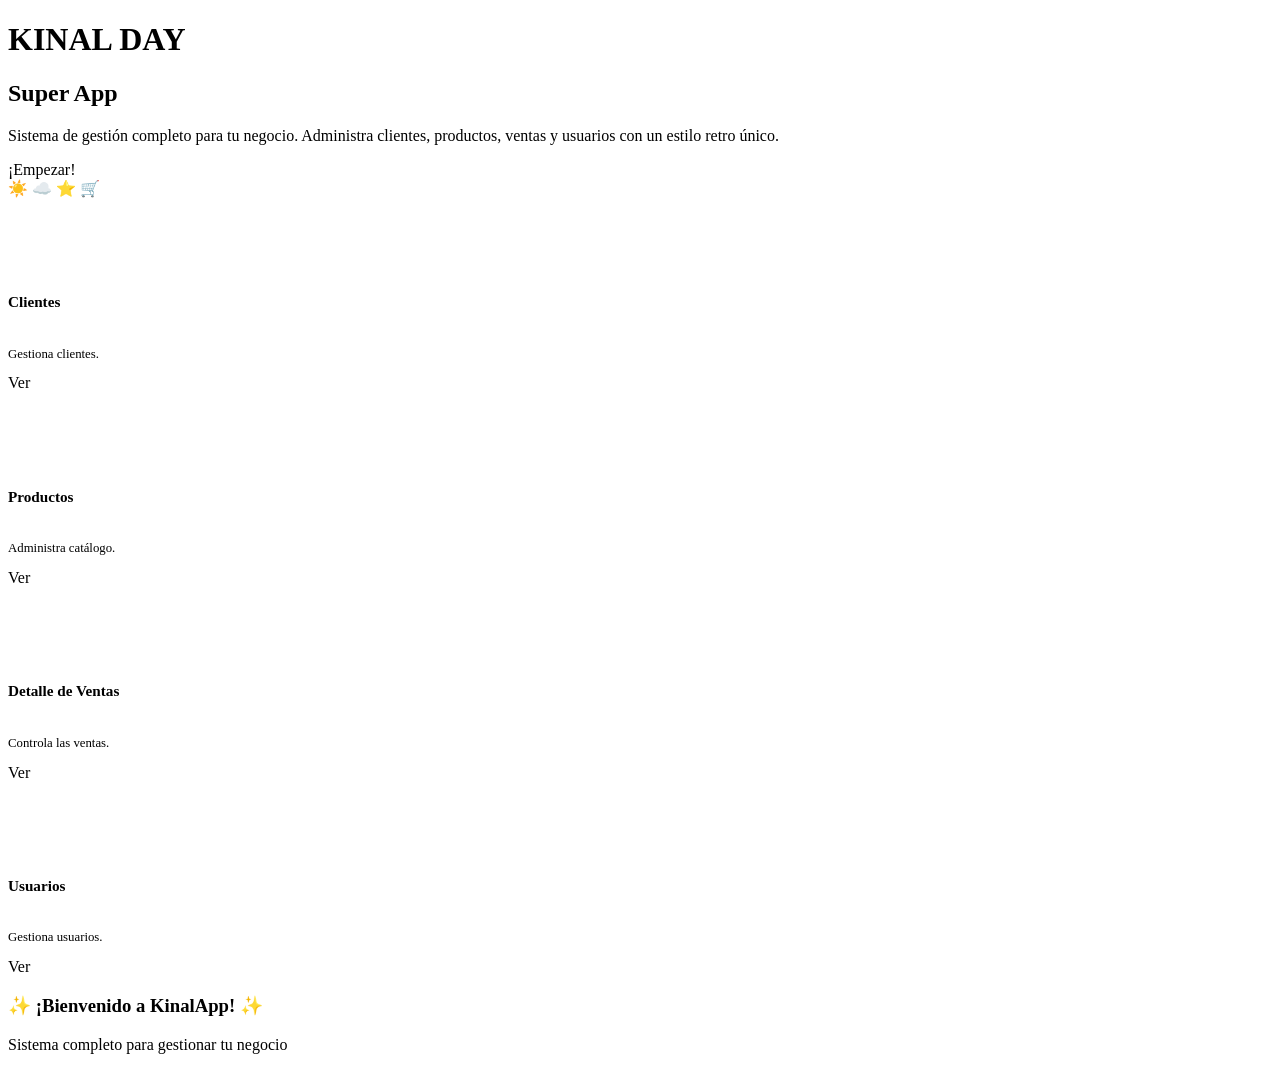
<file: src/main/resources/templates/index.html>
<!DOCTYPE html>
<html xmlns:th="http://www.thymeleaf.org"
      xmlns:layout="http://www.ultraq.net.nz/thymeleaf/layout"
      xmlns:sec="http://www.thymeleaf.org/extras/spring-security"
      layout:decorate="~{layouts/layout}">
<head>
    <title>Kinal App - Retro Day</title>
</head>
<body>
<div layout:fragment="content">
    <div class="hero-section">
        <div class="container-fluid hero-content">
            <div class="row align-items-center">

                <div class="col-lg-5 mb-4 mb-lg-0">
                    <div class="hero-left mx-auto">
                        <h1 class="hero-title-blue">KINAL DAY</h1>
                        <h2 class="hero-title-orange">Super App</h2>
                        <p class="hero-text">
                            Sistema de gestión completo para tu negocio.
                            Administra clientes, productos, ventas y usuarios
                            con un estilo retro único.
                        </p>
                        <a th:href="@{/clientes/vista}" class="btn hero-btn">
                            <i class="bi bi-rocket-takeoff me-2"></i>¡Empezar!
                        </a>
                        <div class="hero-social mt-4">
                            <a href="#"><i class="bi bi-facebook"></i></a>
                            <a href="#"><i class="bi bi-instagram"></i></a>
                            <a href="#"><i class="bi bi-twitter"></i></a>
                        </div>
                    </div>
                </div>

                <div class="col-lg-3 text-center mb-4 mb-lg-0">
                    <div class="hero-illustration">
                        <div class="floating-bag">
                            <i class="bi bi-shop"></i>
                        </div>
                        <div class="floating-icons">
                            <span class="float-icon">☀️</span>
                            <span class="float-icon">☁️</span>
                            <span class="float-icon">⭐</span>
                            <span class="float-icon">🛒</span>
                        </div>
                    </div>
                </div>

                <div class="col-lg-4">
                    <div class="row g-3">

                        <div class="col-6" sec:authorize="hasAnyRole('USER','VENDEDOR','ADMIN')">
                            <div class="card h-100">
                                <div class="card-body text-center p-3">
                                    <div class="card-icon pink mx-auto" style="width:60px;height:60px;font-size:1.5rem;">
                                        <i class="bi bi-people-fill"></i>
                                    </div>
                                    <h6 class="card-title" style="font-size:0.95rem;">Clientes</h6>
                                    <p class="card-text" style="font-size:0.8rem;">Gestiona clientes.</p>
                                    <a th:href="@{/clientes/vista}" class="btn btn-primary btn-sm">
                                        <i class="bi bi-arrow-right-circle me-1"></i>Ver
                                    </a>
                                </div>
                            </div>
                        </div>

                        <div class="col-6" sec:authorize="hasAnyRole('USER','VENDEDOR','ADMIN')">
                            <div class="card h-100">
                                <div class="card-body text-center p-3">
                                    <div class="card-icon green mx-auto" style="width:60px;height:60px;font-size:1.5rem;">
                                        <i class="bi bi-box-seam-fill"></i>
                                    </div>
                                    <h6 class="card-title" style="font-size:0.95rem;">Productos</h6>
                                    <p class="card-text" style="font-size:0.8rem;">Administra catálogo.</p>
                                    <a th:href="@{/productos/vista}" class="btn btn-success btn-sm">
                                        <i class="bi bi-arrow-right-circle me-1"></i>Ver
                                    </a>
                                </div>
                            </div>
                        </div>

                        <div class="col-6" sec:authorize="hasAnyRole('VENDEDOR','ADMIN')">
                            <div class="card h-100">
                                <div class="card-body text-center p-3">
                                    <div class="card-icon orange mx-auto" style="width:60px;height:60px;font-size:1.5rem;">
                                        <i class="bi bi-cart-fill"></i>
                                    </div>
                                    <h6 class="card-title" style="font-size:0.95rem;">Detalle de Ventas</h6>
                                    <p class="card-text" style="font-size:0.8rem;">Controla las ventas.</p>
                                    <a th:href="@{/ventas/vista}" class="btn btn-info btn-sm">
                                        <i class="bi bi-arrow-right-circle me-1"></i>Ver
                                    </a>
                                </div>
                            </div>
                        </div>

                        <div class="col-6" sec:authorize="hasRole('ADMIN')">
                            <div class="card h-100">
                                <div class="card-body text-center p-3">
                                    <div class="card-icon yellow mx-auto" style="width:60px;height:60px;font-size:1.5rem;">
                                        <i class="bi bi-person-workspace"></i>
                                    </div>
                                    <h6 class="card-title" style="font-size:0.95rem;">Usuarios</h6>
                                    <p class="card-text" style="font-size:0.8rem;">Gestiona usuarios.</p>
                                    <a th:href="@{/usuarios/vista}" class="btn btn-warning btn-sm">
                                        <i class="bi bi-arrow-right-circle me-1"></i>Ver
                                    </a>
                                </div>
                            </div>
                        </div>

                    </div>
                </div>
            </div>
        </div>
    </div>

    <div class="container mb-5">
        <div class="rainbow-box text-center p-4">
            <h3>✨ ¡Bienvenido a KinalApp! ✨</h3>
            <p>Sistema completo para gestionar tu negocio</p>
        </div>
    </div>
</div>
</body>
</html>
</file>
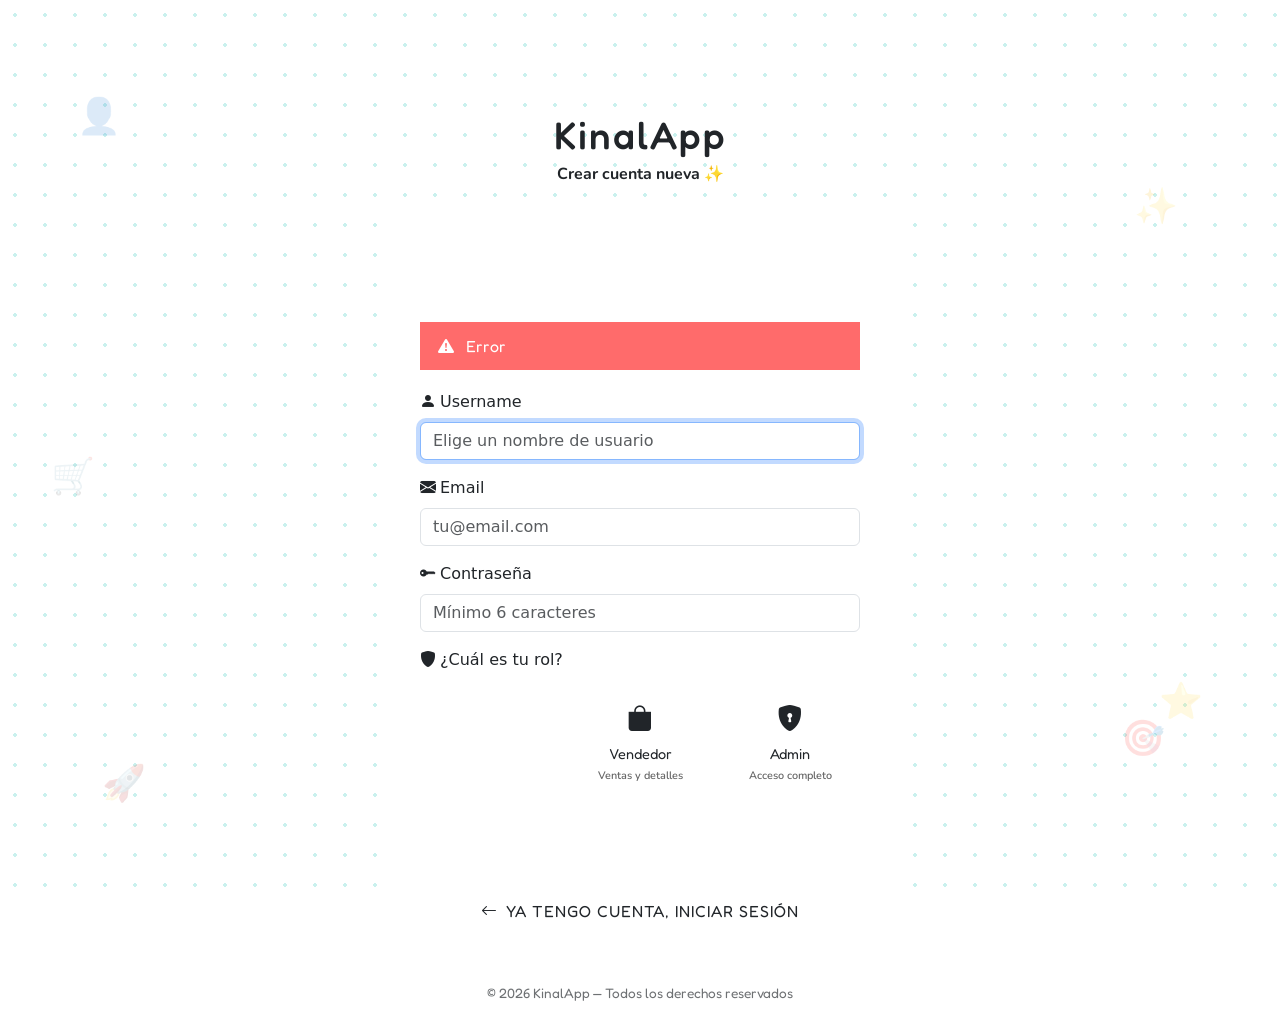
<file: src/main/resources/templates/registro.html>
<!DOCTYPE html>
<html xmlns:th="http://www.thymeleaf.org">
<head>
    <meta charset="UTF-8">
    <meta name="viewport" content="width=device-width, initial-scale=1.0">
    <title>Crear Cuenta - KinalApp</title>
    <link rel="preconnect" href="https://fonts.googleapis.com">
    <link rel="preconnect" href="https://fonts.gstatic.com" crossorigin>
    <link href="https://fonts.googleapis.com/css2?family=Fredoka+One&family=Nunito:wght@400;600;700;800&display=swap" rel="stylesheet">
    <link href="https://cdn.jsdelivr.net/npm/bootstrap@5.3.2/dist/css/bootstrap.min.css" rel="stylesheet">
    <link rel="stylesheet" href="https://cdn.jsdelivr.net/npm/bootstrap-icons@1.11.2/font/bootstrap-icons.min.css">
    <link rel="stylesheet" th:href="@{/css/styles.css}">
    <style>
        body {
            background-color: var(--cream);
            min-height: 100vh;
            display: flex;
            flex-direction: column;
            align-items: center;
            justify-content: center;
            overflow-y: auto;
            position: relative;
        }
        body::before {
            content: "";
            position: fixed; inset: 0;
            background-image: radial-gradient(#4ECDC4 2px, transparent 2px);
            background-size: 30px 30px;
            background-color: var(--cream);
            z-index: 0; opacity: 0.3;
        }
        .registro-wrapper {
            position: relative; z-index: 1;
            width: 100%; max-width: 540px;
            padding: 20px;
        }
        .registro-brand { text-align: center; margin-bottom: 25px; }
        .registro-brand .brand-icon {
            width: 80px; height: 80px;
            background: var(--blue);
            border: 4px solid var(--border-color);
            border-radius: 50%;
            display: inline-flex; align-items: center; justify-content: center;
            font-size: 2rem; color: white;
            box-shadow: 6px 6px 0 var(--border-color);
            margin-bottom: 12px;
            animation: float 3s ease-in-out infinite;
        }
        .registro-brand h1 {
            font-family: 'Fredoka One', cursive;
            font-size: 2.4rem; color: var(--blue);
            text-shadow: 3px 3px 0 white, 5px 5px 0 var(--green);
            letter-spacing: 2px; margin: 0;
        }
        .registro-brand p {
            font-family: 'Nunito', sans-serif;
            font-weight: 700; color: var(--blue-dark);
            margin: 4px 0 0;
        }
        .registro-card {
            background: white;
            border: 4px solid var(--border-color);
            box-shadow: 10px 10px 0 var(--border-color);
        }
        .registro-card::before {
            content: "";
            display: block; height: 12px;
            background: repeating-linear-gradient(
                90deg,
                var(--blue)   0px,  var(--blue)   40px,
                var(--green)  40px, var(--green)   80px,
                var(--yellow) 80px, var(--yellow)  120px,
                var(--orange) 120px, var(--orange) 160px,
                var(--pink)   160px, var(--pink)   200px,
                var(--purple) 200px, var(--purple) 240px
            );
        }
        .registro-card-header {
            background: var(--blue);
            padding: 20px 30px;
            border-bottom: 4px solid var(--border-color);
        }
        .registro-card-header h4 {
            font-family: 'Fredoka One', cursive;
            color: white; font-size: 1.5rem;
            text-transform: uppercase; letter-spacing: 2px;
            text-shadow: 2px 2px 0 var(--border-color);
            margin: 0;
        }
        .registro-card-body { padding: 30px; }
        .alert-retro {
            background: #FF6B6B; color: white;
            border: 3px solid var(--border-color); border-radius: 0;
            box-shadow: 4px 4px 0 var(--border-color);
            font-family: 'Fredoka One', cursive;
            padding: 12px 18px; margin-bottom: 20px;
        }

        /* ── Selector de rol (3 opciones) ── */
        .rol-selector {
            display: flex; gap: 10px; margin-top: 6px;
        }
        .rol-option {
            flex: 1; position: relative;
        }
        .rol-option input[type="radio"] {
            position: absolute; opacity: 0; width: 0; height: 0;
        }
        .rol-option label {
            display: flex; flex-direction: column;
            align-items: center; justify-content: center;
            padding: 14px 8px;
            border: 3px solid var(--border-color);
            cursor: pointer;
            font-family: 'Fredoka One', cursive;
            font-size: 0.9rem; text-align: center;
            transition: all 0.2s ease;
            background: white;
            box-shadow: 3px 3px 0 var(--border-color);
        }
        .rol-option label i { font-size: 1.6rem; margin-bottom: 5px; }
        .rol-option label .rol-desc {
            font-family: 'Nunito', sans-serif;
            font-size: 0.68rem; font-weight: 600;
            color: #666; margin-top: 4px; line-height: 1.3;
        }
        /* USER */
        .rol-option.user label { color: var(--blue-dark); }
        .rol-option.user input:checked + label {
            background: var(--blue); color: white;
            transform: translate(-2px,-2px);
            box-shadow: 5px 5px 0 var(--border-color);
        }
        .rol-option.user input:checked + label .rol-desc { color: rgba(255,255,255,0.85); }
        /* VENDEDOR */
        .rol-option.vendedor label { color: var(--orange); }
        .rol-option.vendedor input:checked + label {
            background: var(--orange); color: white;
            transform: translate(-2px,-2px);
            box-shadow: 5px 5px 0 var(--border-color);
        }
        .rol-option.vendedor input:checked + label .rol-desc { color: rgba(255,255,255,0.85); }
        /* ADMIN */
        .rol-option.admin label { color: var(--purple); }
        .rol-option.admin input:checked + label {
            background: var(--purple); color: white;
            transform: translate(-2px,-2px);
            box-shadow: 5px 5px 0 var(--border-color);
        }
        .rol-option.admin input:checked + label .rol-desc { color: rgba(255,255,255,0.85); }

        /* Botones */
        .btn-crear {
            width: 100%; background: var(--blue); color: white;
            font-family: 'Fredoka One', cursive;
            font-size: 1.15rem; padding: 14px;
            border: 3px solid var(--border-color); border-radius: 0;
            box-shadow: 5px 5px 0 var(--border-color);
            text-transform: uppercase; letter-spacing: 2px;
            transition: all 0.2s ease; cursor: pointer;
        }
        .btn-crear:hover {
            background: var(--blue-dark);
            transform: translate(-3px,-3px);
            box-shadow: 8px 8px 0 var(--border-color); color: white;
        }
        .btn-volver {
            width: 100%; background: white; color: var(--blue-dark);
            font-family: 'Fredoka One', cursive;
            font-size: 1rem; padding: 12px;
            border: 3px solid var(--border-color); border-radius: 0;
            box-shadow: 4px 4px 0 var(--border-color);
            text-transform: uppercase; letter-spacing: 1px;
            text-decoration: none; display: block; text-align: center;
            transition: all 0.2s ease; margin-top: 10px;
        }
        .btn-volver:hover {
            background: var(--cream);
            transform: translate(-2px,-2px);
            box-shadow: 6px 6px 0 var(--border-color);
            color: var(--blue-dark);
        }
        .deco-icon {
            position: fixed; font-size: 2.2rem;
            opacity: 0.15; animation: float 4s ease-in-out infinite;
            z-index: 0; pointer-events: none;
        }
        .deco-icon:nth-child(1) { top: 10%; left: 6%;   animation-delay: 0s; }
        .deco-icon:nth-child(2) { top: 20%; right: 8%;  animation-delay: 0.6s; }
        .deco-icon:nth-child(3) { top: 50%; left: 4%;   animation-delay: 1.1s; }
        .deco-icon:nth-child(4) { top: 75%; right: 6%;  animation-delay: 0.3s; }
        .deco-icon:nth-child(5) { bottom: 10%; left: 8%; animation-delay: 1.7s; }
        .deco-icon:nth-child(6) { bottom: 15%; right: 9%;animation-delay: 0.8s; }
        @keyframes float {
            0%, 100% { transform: translateY(0) rotate(0deg); }
            50%       { transform: translateY(-16px) rotate(5deg); }
        }
        .footer-registro {
            text-align: center; margin-top: 18px;
            font-family: 'Fredoka One', cursive;
            color: var(--blue-dark); font-size: 0.85rem;
            opacity: 0.65; position: relative; z-index: 1;
        }
    </style>
</head>
<body>

<span class="deco-icon">👤</span>
<span class="deco-icon">✨</span>
<span class="deco-icon">🛒</span>
<span class="deco-icon">⭐</span>
<span class="deco-icon">🚀</span>
<span class="deco-icon">🎯</span>

<div class="registro-wrapper">

    <div class="registro-brand">
        <div class="brand-icon"><i class="bi bi-person-plus-fill"></i></div>
        <h1>KinalApp</h1>
        <p>Crear cuenta nueva ✨</p>
    </div>

    <div class="registro-card">
        <div class="registro-card-header">
            <h4><i class="bi bi-person-badge me-2"></i>Registro</h4>
        </div>
        <div class="registro-card-body">

            <div class="alert-retro" th:if="${error}">
                <i class="bi bi-exclamation-triangle-fill me-2"></i>
                <span th:text="${error}">Error</span>
            </div>

            <form th:action="@{/registro}" method="post">

                <div class="mb-3">
                    <label for="username" class="form-label">
                        <i class="bi bi-person-fill me-1"></i>Username
                    </label>
                    <input type="text" class="form-control" id="username"
                           name="username" placeholder="Elige un nombre de usuario"
                           required autofocus>
                </div>

                <div class="mb-3">
                    <label for="email" class="form-label">
                        <i class="bi bi-envelope-fill me-1"></i>Email
                    </label>
                    <input type="email" class="form-control" id="email"
                           name="email" placeholder="tu@email.com" required>
                </div>

                <div class="mb-3">
                    <label for="password" class="form-label">
                        <i class="bi bi-key-fill me-1"></i>Contraseña
                    </label>
                    <input type="password" class="form-control" id="password"
                           name="password" placeholder="Mínimo 6 caracteres"
                           minlength="6" required>
                </div>

                <!-- Selector de Rol: USER · VENDEDOR · ADMIN -->
                <div class="mb-4">
                    <label class="form-label">
                        <i class="bi bi-shield-fill me-1"></i>¿Cuál es tu rol?
                    </label>
                    <div class="rol-selector">

                        <div class="rol-option user">
                            <input type="radio" id="rolUser" name="rol" value="USER" checked>
                            <label for="rolUser">
                                <i class="bi bi-person-circle"></i>
                                Usuario
                                <span class="rol-desc">Clientes y productos</span>
                            </label>
                        </div>

                        <div class="rol-option vendedor">
                            <input type="radio" id="rolVendedor" name="rol" value="VENDEDOR">
                            <label for="rolVendedor">
                                <i class="bi bi-bag-fill"></i>
                                Vendedor
                                <span class="rol-desc">Ventas y detalles</span>
                            </label>
                        </div>

                        <div class="rol-option admin">
                            <input type="radio" id="rolAdmin" name="rol" value="ADMIN">
                            <label for="rolAdmin">
                                <i class="bi bi-shield-lock-fill"></i>
                                Admin
                                <span class="rol-desc">Acceso completo</span>
                            </label>
                        </div>

                    </div>
                </div>

                <button type="submit" class="btn-crear">
                    <i class="bi bi-person-check-fill me-2"></i>Crear mi cuenta
                </button>
            </form>

            <a th:href="@{/login}" class="btn-volver">
                <i class="bi bi-arrow-left me-2"></i>Ya tengo cuenta, iniciar sesión
            </a>
        </div>
    </div>

    <div class="footer-registro">
        &copy; 2026 KinalApp — Todos los derechos reservados
    </div>
</div>

<script src="https://cdn.jsdelivr.net/npm/bootstrap@5.3.2/dist/js/bootstrap.bundle.min.js"></script>
</body>
</html>
</file>
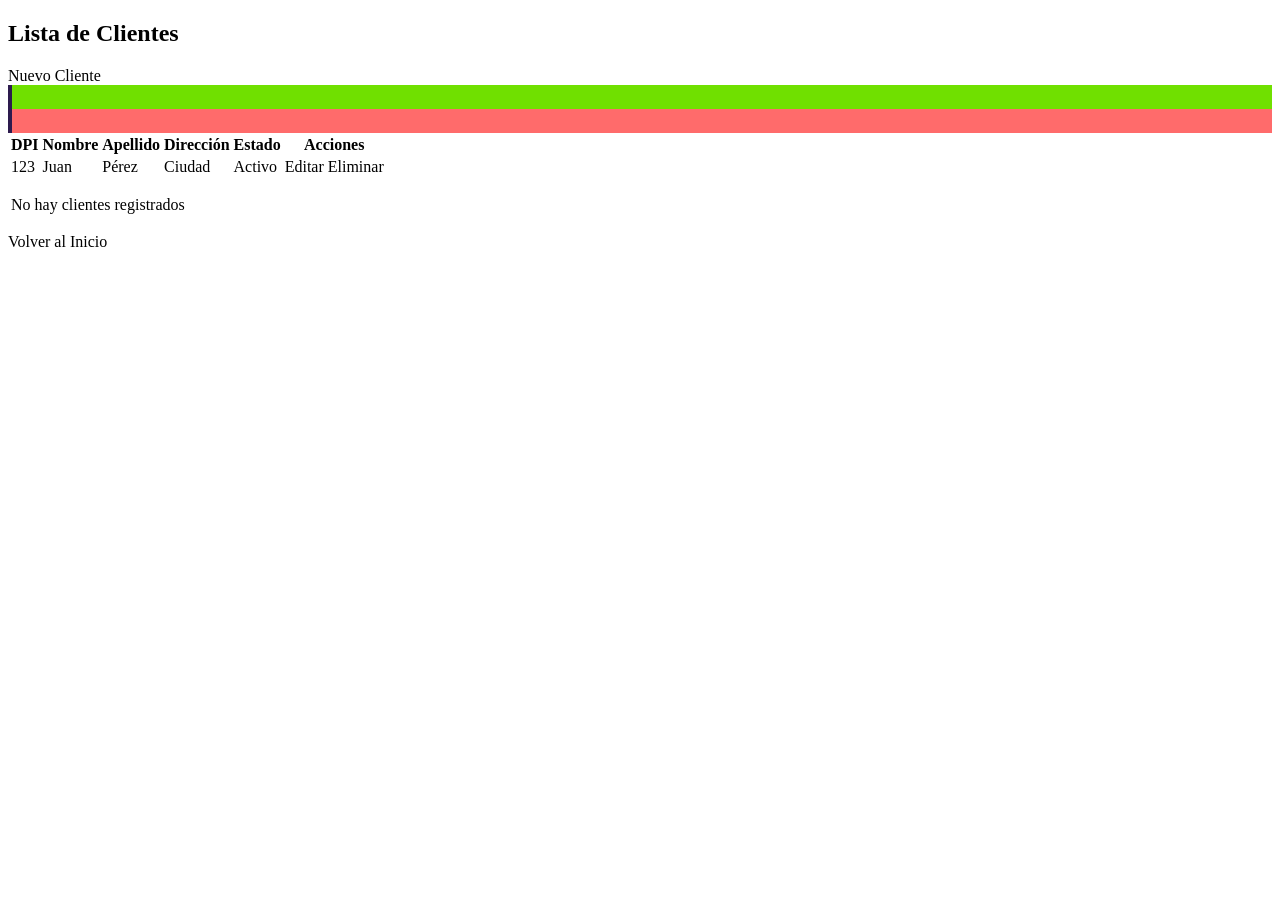
<file: src/main/resources/templates/clientes/lista.html>
<!DOCTYPE html>
<html xmlns:th="http://www.thymeleaf.org"
      xmlns:layout="http://www.ultraq.net.nz/thymeleaf/layout"
      xmlns:sec="http://www.thymeleaf.org/extras/spring-security"
      layout:decorate="~{layouts/layout}">
<head>
    <title th:text="${titulo}">Clientes</title>
</head>
<body>
<div layout:fragment="content">
    <div class="container">

        <!-- Page Header -->
        <div class="page-header d-flex justify-content-between align-items-center">
            <h2 class="mb-0">
                <i class="bi bi-people me-3"></i>
                <span th:text="${titulo}">Lista de Clientes</span>
            </h2>
            <a th:href="@{/clientes/vista/nuevo}" class="btn btn-success">
                <i class="bi bi-plus-circle me-2"></i>Nuevo Cliente
            </a>
        </div>

        <!-- Mensajes flash -->
        <div th:if="${exito}" class="alert alert-success border-0 mb-3"
             style="background:#70E000;color:#2D1B4E;border-left:4px solid #2D1B4E !important;
                    font-family:'Fredoka One',cursive;padding:12px 16px;">
            <i class="bi bi-check-circle-fill me-2"></i>
            <span th:text="${exito}"></span>
        </div>
        <div th:if="${error}" class="alert alert-danger border-0 mb-3"
             style="background:#FF6B6B;color:#fff;border-left:4px solid #2D1B4E !important;
                    font-family:'Fredoka One',cursive;padding:12px 16px;">
            <i class="bi bi-exclamation-triangle-fill me-2"></i>
            <span th:text="${error}"></span>
        </div>

        <!-- Table -->
        <div class="table-container">
            <div class="table-responsive">
                <table class="table">
                    <thead>
                    <tr>
                        <th>DPI</th>
                        <th>Nombre</th>
                        <th>Apellido</th>
                        <th>Dirección</th>
                        <th>Estado</th>
                        <th>Acciones</th>
                    </tr>
                    </thead>
                    <tbody>
                    <tr th:each="cliente : ${clientes}" th:if="${!#lists.isEmpty(clientes)}">
                        <td th:text="${cliente.DPICliente}">123</td>
                        <td th:text="${cliente.nombreCliente}">Juan</td>
                        <td th:text="${cliente.apellidoCliente}">Pérez</td>
                        <td th:text="${cliente.direccion}">Ciudad</td>
                        <td>
                                <span th:class="${cliente.estado == 1} ? 'badge bg-success' : 'badge bg-danger'"
                                      th:text="${cliente.estado == 1} ? 'Activo' : 'Inactivo'">
                                    Activo
                                </span>
                        </td>
                        <td>
                            <!-- Editar: USER, VENDEDOR, ADMIN -->
                            <a th:href="@{/clientes/vista/editar/{dpi}(dpi=${cliente.DPICliente})}"
                               class="btn btn-sm btn-warning me-1">
                                <i class="bi bi-pencil"></i> Editar
                            </a>
                            <!-- Eliminar: SOLO ADMIN -->
                            <a sec:authorize="hasRole('ADMIN')"
                               th:href="@{/clientes/vista/eliminar/{dpi}(dpi=${cliente.DPICliente})}"
                               class="btn btn-sm btn-danger"
                               onclick="return confirm('¿Estás seguro de eliminar este cliente?')">
                                <i class="bi bi-trash"></i> Eliminar
                            </a>
                        </td>
                    </tr>
                    <tr th:if="${#lists.isEmpty(clientes)}">
                        <td colspan="6" class="text-center py-4">
                            <i class="bi bi-inbox display-6"></i>
                            <p class="mt-2">No hay clientes registrados</p>
                        </td>
                    </tr>
                    </tbody>
                </table>
            </div>
        </div>

        <div class="mt-3">
            <a th:href="@{/}" class="btn btn-secondary">
                <i class="bi bi-arrow-left me-2"></i>Volver al Inicio
            </a>
        </div>
    </div>
</div>
</body>
</html>
</file>
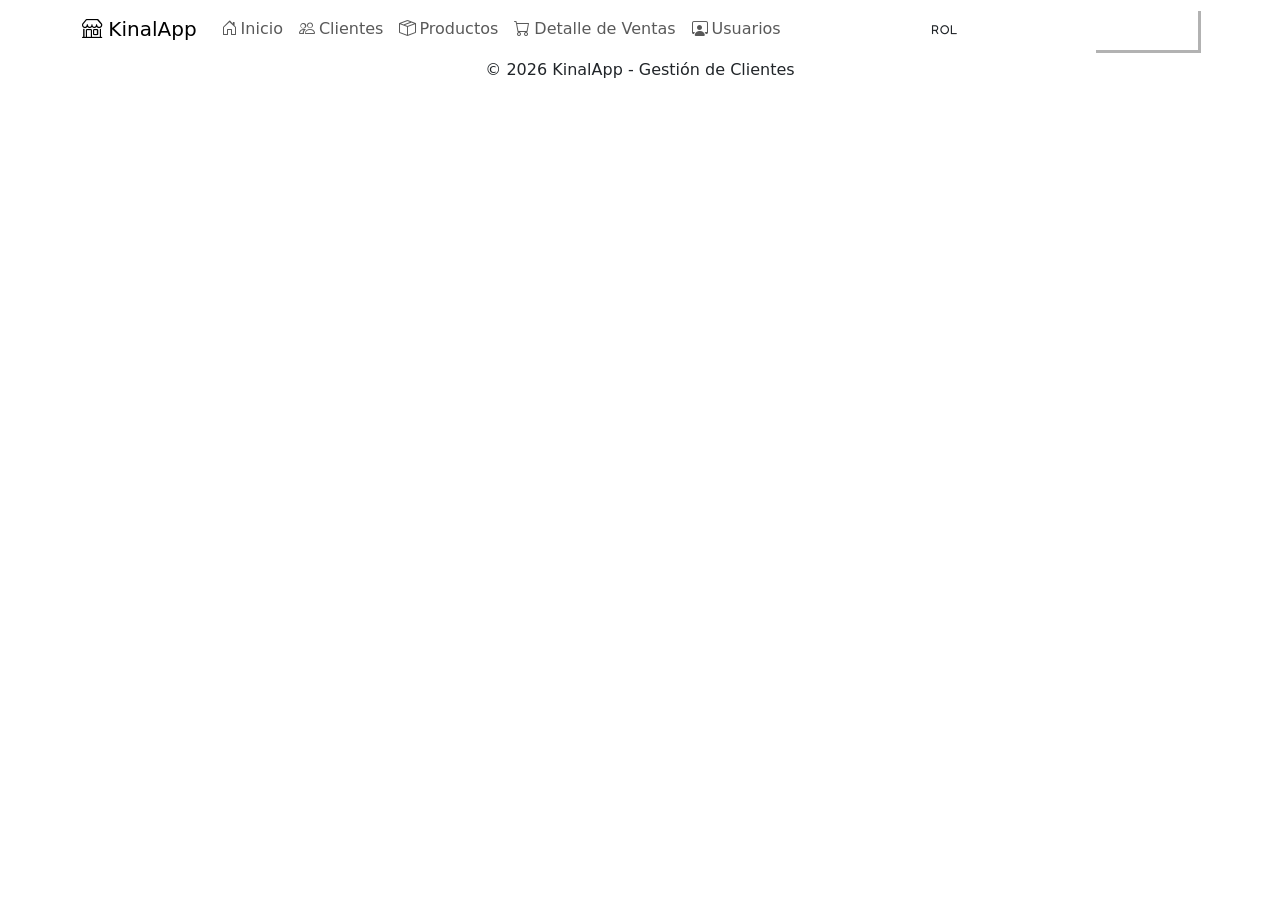
<file: src/main/resources/templates/layouts/layout.html>
<!DOCTYPE html>
<html xmlns:th="http://www.thymeleaf.org"
      xmlns:layout="http://www.ultraq.net.nz/thymeleaf/layout"
      xmlns:sec="http://www.thymeleaf.org/extras/spring-security">
<head>
    <meta charset="UTF-8">
    <meta name="viewport" content="width=device-width, initial-scale=1.0">
    <title layout:title-pattern="$CONTENT_TITLE - KinalApp">KinalApp</title>
    <link rel="preconnect" href="https://fonts.googleapis.com">
    <link rel="preconnect" href="https://fonts.gstatic.com" crossorigin>
    <link href="https://fonts.googleapis.com/css2?family=Fredoka+One&family=Nunito:wght@400;600;700&display=swap" rel="stylesheet">
    <link href="https://cdn.jsdelivr.net/npm/bootstrap@5.3.2/dist/css/bootstrap.min.css" rel="stylesheet">
    <link rel="stylesheet" href="https://cdn.jsdelivr.net/npm/bootstrap-icons@1.11.2/font/bootstrap-icons.min.css">
    <link rel="stylesheet" th:href="@{/css/styles.css}">
</head>
<body>
<nav class="navbar navbar-expand-lg">
    <div class="container">
        <a class="navbar-brand" th:href="@{/}">
            <i class="bi bi-shop"></i>
            KinalApp
        </a>
        <button class="navbar-toggler" type="button" data-bs-toggle="collapse" data-bs-target="#navbarNav">
            <span class="navbar-toggler-icon" style="filter: invert(1);"></span>
        </button>
        <div class="collapse navbar-collapse" id="navbarNav">
            <ul class="navbar-nav me-auto">

                <!-- INICIO: todos los roles autenticados -->
                <li class="nav-item" sec:authorize="isAuthenticated()">
                    <a class="nav-link" th:href="@{/}">
                        <i class="bi bi-house-door me-1"></i>Inicio
                    </a>
                </li>

                <!-- CLIENTES: USER, VENDEDOR y ADMIN -->
                <li class="nav-item" sec:authorize="hasAnyRole('USER','VENDEDOR','ADMIN')">
                    <a class="nav-link" th:href="@{/clientes/vista}">
                        <i class="bi bi-people me-1"></i>Clientes
                    </a>
                </li>

                <!-- PRODUCTOS: USER, VENDEDOR y ADMIN -->
                <li class="nav-item" sec:authorize="hasAnyRole('USER','VENDEDOR','ADMIN')">
                    <a class="nav-link" th:href="@{/productos/vista}">
                        <i class="bi bi-box-seam me-1"></i>Productos
                    </a>
                </li>

                <!-- VENTAS: solo VENDEDOR y ADMIN -->
                <li class="nav-item" sec:authorize="hasAnyRole('VENDEDOR','ADMIN')">
                    <a class="nav-link" th:href="@{/ventas/vista}">
                        <i class="bi bi-cart me-1"></i>Detalle de Ventas
                    </a>
                </li>

                <!-- USUARIOS: solo ADMIN -->
                <li class="nav-item" sec:authorize="hasRole('ADMIN')">
                    <a class="nav-link" th:href="@{/usuarios/vista}">
                        <i class="bi bi-person-workspace me-1"></i>Usuarios
                    </a>
                </li>

            </ul>

            <!-- Info del usuario autenticado -->
            <ul class="navbar-nav ms-auto align-items-center" sec:authorize="isAuthenticated()">

                <!-- Badge de rol -->
                <li class="nav-item me-2">
                    <span style="
                        font-family: 'Fredoka One', cursive;
                        background: var(--yellow);
                        color: var(--border-color);
                        border: 2px solid var(--border-color);
                        padding: 4px 12px;
                        font-size: 0.8rem;
                        box-shadow: 2px 2px 0 var(--border-color);
                        text-transform: uppercase;
                        letter-spacing: 1px;"
                          th:text="${#authentication.getPrincipal().getAuthorities()[0].getAuthority().replace('ROLE_','')}">
                        ROL
                    </span>
                </li>

                <!-- Nombre de usuario -->
                <li class="nav-item me-3">
                    <span style="
                        font-family: 'Fredoka One', cursive;
                        color: white;
                        font-size: 1rem;
                        text-transform: uppercase;
                        letter-spacing: 1px;">
                        <i class="bi bi-person-circle me-1"></i>
                        <span sec:authentication="name">usuario</span>
                    </span>
                </li>

                <!-- Botón cerrar sesión -->
                <li class="nav-item">
                    <form th:action="@{/logout}" method="post" style="display:inline;">
                        <button type="submit" style="
                            font-family: 'Fredoka One', cursive;
                            background: var(--blue-dark);
                            color: white;
                            border: 2px solid white;
                            padding: 8px 20px;
                            font-size: 0.9rem;
                            box-shadow: 3px 3px 0 rgba(0,0,0,0.3);
                            text-transform: uppercase;
                            letter-spacing: 1px;
                            cursor: pointer;
                            transition: all 0.2s ease;"
                                onmouseover="this.style.transform='translate(-2px,-2px)';this.style.boxShadow='5px 5px 0 rgba(0,0,0,0.3)'"
                                onmouseout="this.style.transform='';this.style.boxShadow='3px 3px 0 rgba(0,0,0,0.3)'">
                            <i class="bi bi-box-arrow-right me-1"></i>Salir
                        </button>
                    </form>
                </li>
            </ul>
        </div>
    </div>
</nav>

<main>
    <div layout:fragment="content">
    </div>
</main>

<footer>
    <div class="container text-center">
        <p class="mb-0">&copy; 2026 KinalApp - Gestión de Clientes</p>
    </div>
</footer>

<script src="https://cdn.jsdelivr.net/npm/bootstrap@5.3.2/dist/js/bootstrap.bundle.min.js"></script>
</body>
</html>
</file>
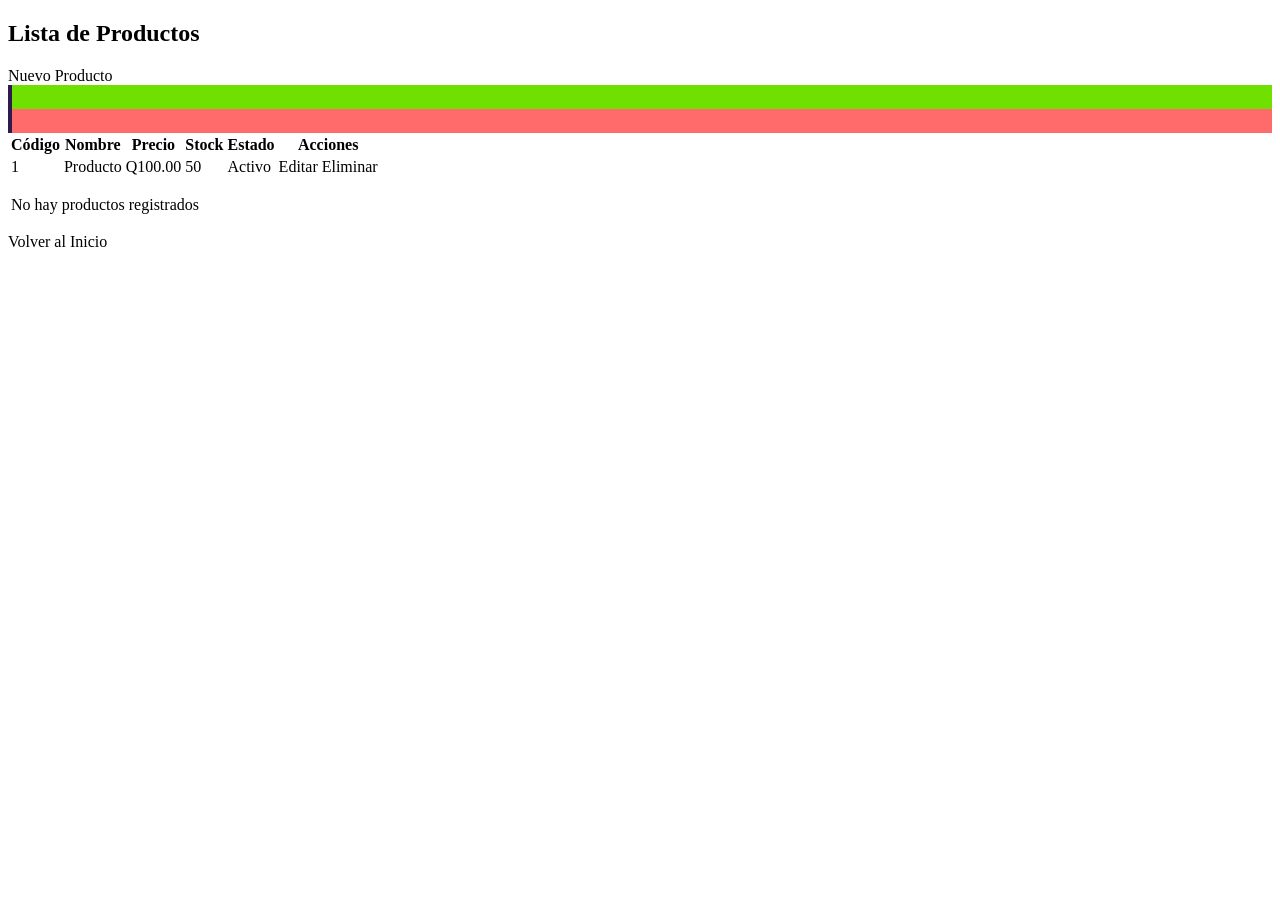
<file: src/main/resources/templates/productos/lista.html>
<!DOCTYPE html>
<html xmlns:th="http://www.thymeleaf.org"
      xmlns:layout="http://www.ultraq.net.nz/thymeleaf/layout"
      xmlns:sec="http://www.thymeleaf.org/extras/spring-security"
      layout:decorate="~{layouts/layout}">
<head>
    <title th:text="${titulo}">Productos</title>
</head>
<body>
<div layout:fragment="content">
    <div class="container">

        <div class="page-header d-flex justify-content-between align-items-center">
            <h2 class="mb-0">
                <i class="bi bi-box-seam me-3"></i>
                <span th:text="${titulo}">Lista de Productos</span>
            </h2>
            <a th:href="@{/productos/vista/nuevo}" class="btn btn-success">
                <i class="bi bi-plus-circle me-2"></i>Nuevo Producto
            </a>
        </div>

        <!-- Mensajes flash -->
        <div th:if="${exito}" class="alert border-0 mb-3"
             style="background:#70E000;color:#2D1B4E;border-left:4px solid #2D1B4E !important;
                    font-family:'Fredoka One',cursive;padding:12px 16px;">
            <i class="bi bi-check-circle-fill me-2"></i>
            <span th:text="${exito}"></span>
        </div>
        <div th:if="${error}" class="alert border-0 mb-3"
             style="background:#FF6B6B;color:#fff;border-left:4px solid #2D1B4E !important;
                    font-family:'Fredoka One',cursive;padding:12px 16px;">
            <i class="bi bi-exclamation-triangle-fill me-2"></i>
            <span th:text="${error}"></span>
        </div>

        <div class="table-container">
            <div class="table-responsive">
                <table class="table">
                    <thead>
                    <tr>
                        <th>Código</th>
                        <th>Nombre</th>
                        <th>Precio</th>
                        <th>Stock</th>
                        <th>Estado</th>
                        <th>Acciones</th>
                    </tr>
                    </thead>
                    <tbody>
                    <tr th:each="producto : ${productos}" th:if="${!#lists.isEmpty(productos)}">
                        <td th:text="${producto.codigoProducto}">1</td>
                        <td th:text="${producto.nombreProducto}">Producto</td>
                        <td th:text="'Q' + ${producto.precio}">Q100.00</td>
                        <td th:text="${producto.stock}">50</td>
                        <td>
                                <span th:class="${producto.estado == 1} ? 'badge bg-success' : 'badge bg-danger'"
                                      th:text="${producto.estado == 1} ? 'Activo' : 'Inactivo'">
                                    Activo
                                </span>
                        </td>
                        <td>
                            <!-- Editar: USER, VENDEDOR, ADMIN -->
                            <a th:href="@{/productos/vista/editar/{codigo}(codigo=${producto.codigoProducto})}"
                               class="btn btn-sm btn-warning me-1">
                                <i class="bi bi-pencil"></i> Editar
                            </a>
                            <!-- Eliminar: SOLO ADMIN -->
                            <a sec:authorize="hasRole('ADMIN')"
                               th:href="@{/productos/vista/eliminar/{codigo}(codigo=${producto.codigoProducto})}"
                               class="btn btn-sm btn-danger"
                               onclick="return confirm('¿Eliminar este producto?')">
                                <i class="bi bi-trash"></i> Eliminar
                            </a>
                        </td>
                    </tr>
                    <tr th:if="${#lists.isEmpty(productos)}">
                        <td colspan="6" class="text-center py-4">
                            <i class="bi bi-inbox display-6"></i>
                            <p class="mt-2">No hay productos registrados</p>
                        </td>
                    </tr>
                    </tbody>
                </table>
            </div>
        </div>

        <div class="mt-3">
            <a th:href="@{/}" class="btn btn-secondary">
                <i class="bi bi-arrow-left me-2"></i>Volver al Inicio
            </a>
        </div>
    </div>
</div>
</body>
</html>
</file>
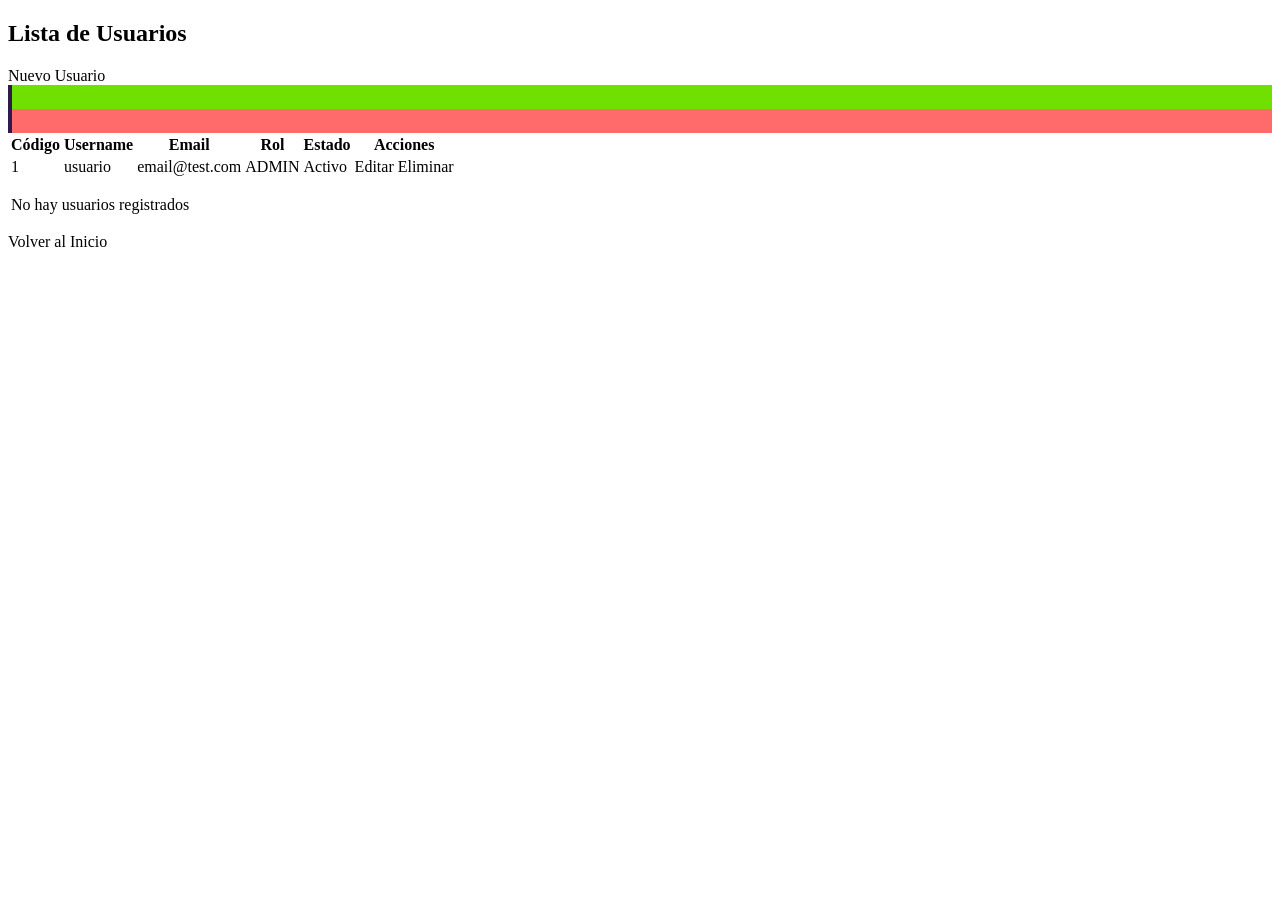
<file: src/main/resources/templates/usuarios/lista.html>
<!DOCTYPE html>
<html xmlns:th="http://www.thymeleaf.org"
      xmlns:layout="http://www.ultraq.net.nz/thymeleaf/layout"
      layout:decorate="~{layouts/layout}">
<head>
    <title th:text="${titulo}">Usuarios</title>
</head>
<body>
<div layout:fragment="content">
    <div class="container">

        <div class="page-header d-flex justify-content-between align-items-center">
            <h2 class="mb-0">
                <i class="bi bi-people me-3"></i>
                <span th:text="${titulo}">Lista de Usuarios</span>
            </h2>
            <a th:href="@{/usuarios/vista/nuevo}" class="btn btn-success">
                <i class="bi bi-plus-circle me-2"></i>Nuevo Usuario
            </a>
        </div>

        <!-- Mensajes flash -->
        <div th:if="${exito}" class="alert border-0 mb-3"
             style="background:#70E000;color:#2D1B4E;border-left:4px solid #2D1B4E !important;
                    font-family:'Fredoka One',cursive;padding:12px 16px;">
            <i class="bi bi-check-circle-fill me-2"></i>
            <span th:text="${exito}"></span>
        </div>
        <div th:if="${error}" class="alert border-0 mb-3"
             style="background:#FF6B6B;color:#fff;border-left:4px solid #2D1B4E !important;
                    font-family:'Fredoka One',cursive;padding:12px 16px;">
            <i class="bi bi-exclamation-triangle-fill me-2"></i>
            <span th:text="${error}"></span>
        </div>

        <div class="table-container">
            <div class="table-responsive">
                <table class="table">
                    <thead>
                    <tr>
                        <th>Código</th>
                        <th>Username</th>
                        <th>Email</th>
                        <th>Rol</th>
                        <th>Estado</th>
                        <th>Acciones</th>
                    </tr>
                    </thead>
                    <tbody>
                    <tr th:each="usuario : ${usuarios}" th:if="${!#lists.isEmpty(usuarios)}">
                        <td th:text="${usuario.codigoUsuario}">1</td>
                        <td th:text="${usuario.username}">usuario</td>
                        <td th:text="${usuario.email}">email@test.com</td>
                        <td>
                                <span th:class="${usuario.rol == 'ADMIN'} ? 'badge bg-info' :
                                               (${usuario.rol == 'VENDEDOR'} ? 'badge bg-primary' :
                                               'badge bg-warning')"
                                      th:text="${usuario.rol}">ADMIN</span>
                        </td>
                        <td>
                                <span th:class="${usuario.estado == 1} ? 'badge bg-success' : 'badge bg-danger'"
                                      th:text="${usuario.estado == 1} ? 'Activo' : 'Inactivo'">
                                    Activo
                                </span>
                        </td>
                        <td>
                            <a th:href="@{/usuarios/vista/editar/{codigo}(codigo=${usuario.codigoUsuario})}"
                               class="btn btn-sm btn-warning me-1">
                                <i class="bi bi-pencil"></i> Editar
                            </a>
                            <a th:href="@{/usuarios/vista/eliminar/{codigo}(codigo=${usuario.codigoUsuario})}"
                               class="btn btn-sm btn-danger"
                               onclick="return confirm('¿Eliminar este usuario?')">
                                <i class="bi bi-trash"></i> Eliminar
                            </a>
                        </td>
                    </tr>
                    <tr th:if="${#lists.isEmpty(usuarios)}">
                        <td colspan="6" class="text-center py-4">
                            <i class="bi bi-inbox display-6"></i>
                            <p class="mt-2">No hay usuarios registrados</p>
                        </td>
                    </tr>
                    </tbody>
                </table>
            </div>
        </div>

        <div class="mt-3">
            <a th:href="@{/}" class="btn btn-secondary">
                <i class="bi bi-arrow-left me-2"></i>Volver al Inicio
            </a>
        </div>
    </div>
</div>
</body>
</html>
</file>
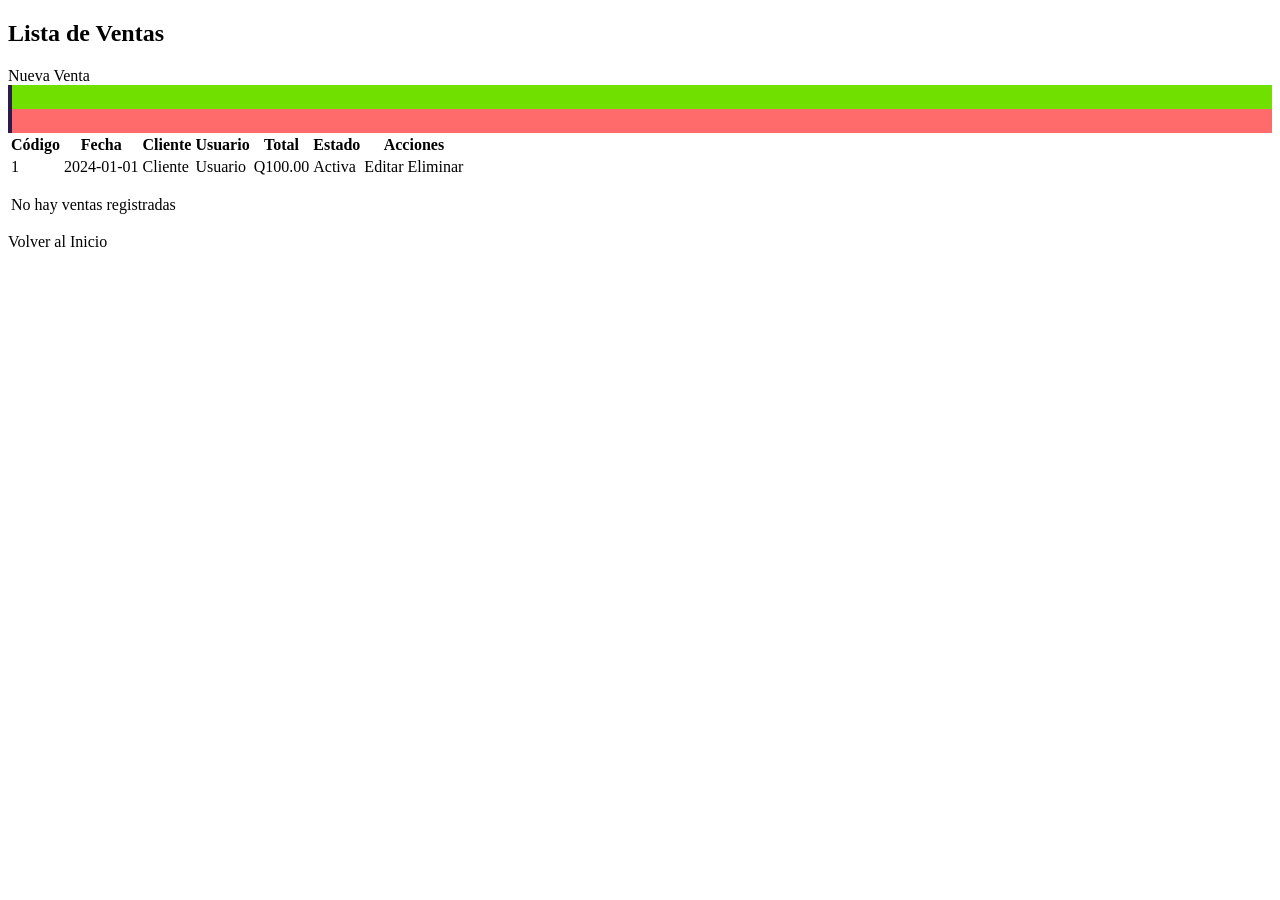
<file: src/main/resources/templates/ventas/lista.html>
<!DOCTYPE html>
<html xmlns:th="http://www.thymeleaf.org"
      xmlns:layout="http://www.ultraq.net.nz/thymeleaf/layout"
      xmlns:sec="http://www.thymeleaf.org/extras/spring-security"
      layout:decorate="~{layouts/layout}">
<head>
    <title th:text="${titulo}">Ventas</title>
</head>
<body>
<div layout:fragment="content">
    <div class="container">

        <div class="page-header d-flex justify-content-between align-items-center">
            <h2 class="mb-0">
                <i class="bi bi-cart me-3"></i>
                <span th:text="${titulo}">Lista de Ventas</span>
            </h2>
            <a th:href="@{/ventas/vista/nuevo}" class="btn btn-success">
                <i class="bi bi-plus-circle me-2"></i>Nueva Venta
            </a>
        </div>

        <!-- Mensajes flash -->
        <div th:if="${exito}" class="alert border-0 mb-3"
             style="background:#70E000;color:#2D1B4E;border-left:4px solid #2D1B4E !important;
                    font-family:'Fredoka One',cursive;padding:12px 16px;">
            <i class="bi bi-check-circle-fill me-2"></i>
            <span th:text="${exito}"></span>
        </div>
        <div th:if="${error}" class="alert border-0 mb-3"
             style="background:#FF6B6B;color:#fff;border-left:4px solid #2D1B4E !important;
                    font-family:'Fredoka One',cursive;padding:12px 16px;">
            <i class="bi bi-exclamation-triangle-fill me-2"></i>
            <span th:text="${error}"></span>
        </div>

        <div class="table-container">
            <div class="table-responsive">
                <table class="table">
                    <thead>
                    <tr>
                        <th>Código</th>
                        <th>Fecha</th>
                        <th>Cliente</th>
                        <th>Usuario</th>
                        <th>Total</th>
                        <th>Estado</th>
                        <th>Acciones</th>
                    </tr>
                    </thead>
                    <tbody>
                    <tr th:each="venta : ${ventas}" th:if="${!#lists.isEmpty(ventas)}">
                        <td th:text="${venta.codigoVenta}">1</td>
                        <td th:text="${venta.fechaVenta}">2024-01-01</td>
                        <td th:text="${venta.cliente} != null ?
                                ${venta.cliente.nombreCliente} + ' ' + ${venta.cliente.apellidoCliente}
                                : 'N/A'">Cliente</td>
                        <td th:text="${venta.usuario} != null ? ${venta.usuario.username} : 'N/A'">Usuario</td>
                        <td th:text="'Q' + ${venta.total}">Q100.00</td>
                        <td>
                                <span th:class="${venta.estado == 1} ? 'badge bg-success' : 'badge bg-danger'"
                                      th:text="${venta.estado == 1} ? 'Activa' : 'Anulada'">
                                    Activa
                                </span>
                        </td>
                        <td>
                            <!-- Editar: VENDEDOR y ADMIN -->
                            <a th:href="@{/ventas/vista/editar/{codigo}(codigo=${venta.codigoVenta})}"
                               class="btn btn-sm btn-warning me-1">
                                <i class="bi bi-pencil"></i> Editar
                            </a>
                            <!-- Eliminar: SOLO ADMIN -->
                            <a sec:authorize="hasRole('ADMIN')"
                               th:href="@{/ventas/vista/eliminar/{codigo}(codigo=${venta.codigoVenta})}"
                               class="btn btn-sm btn-danger"
                               onclick="return confirm('¿Eliminar esta venta?')">
                                <i class="bi bi-trash"></i> Eliminar
                            </a>
                        </td>
                    </tr>
                    <tr th:if="${#lists.isEmpty(ventas)}">
                        <td colspan="7" class="text-center py-4">
                            <i class="bi bi-inbox display-6"></i>
                            <p class="mt-2">No hay ventas registradas</p>
                        </td>
                    </tr>
                    </tbody>
                </table>
            </div>
        </div>

        <div class="mt-3">
            <a th:href="@{/}" class="btn btn-secondary">
                <i class="bi bi-arrow-left me-2"></i>Volver al Inicio
            </a>
        </div>
    </div>
</div>
</body>
</html>
</file>
